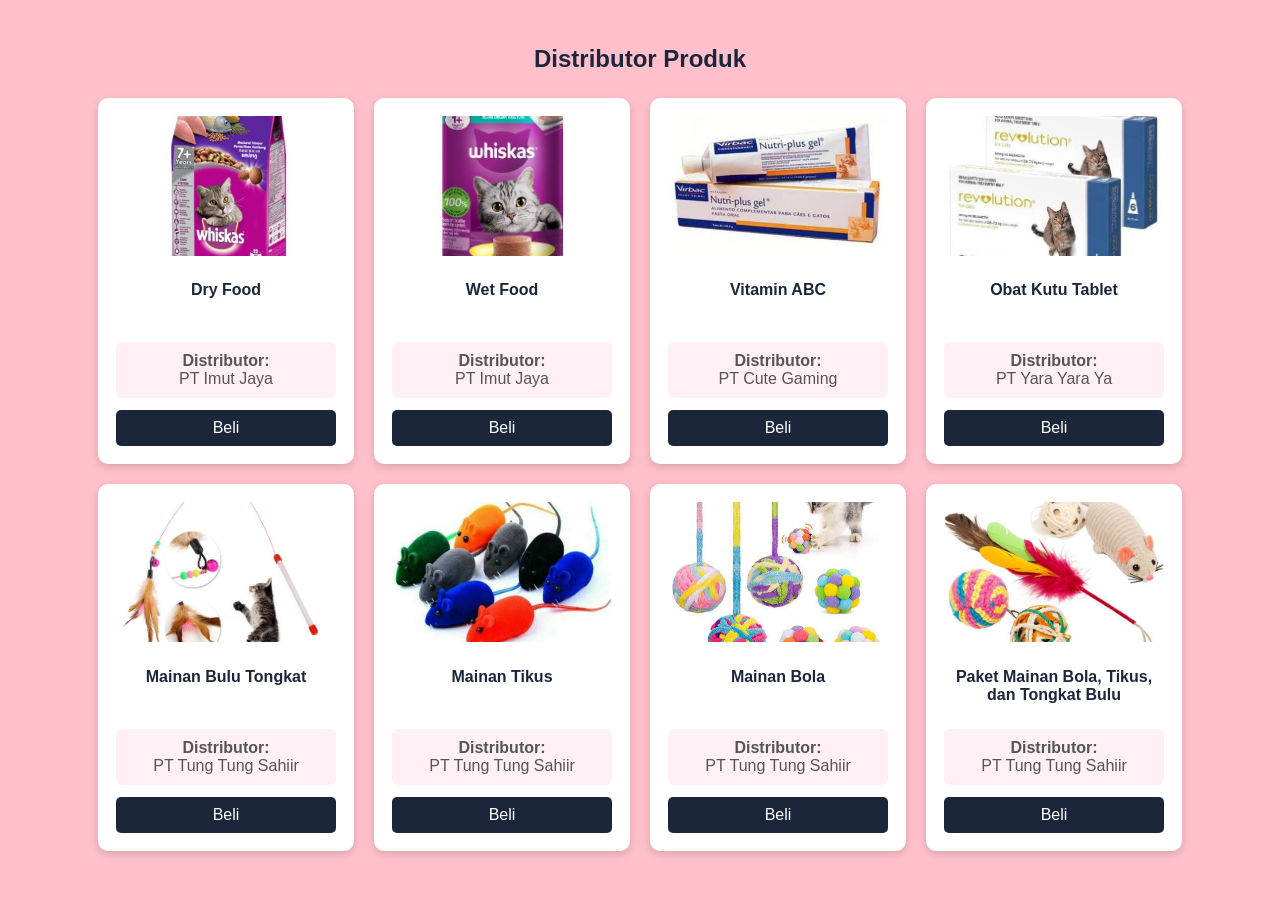
<file: distributor.html>
<!DOCTYPE html>
<html lang="id">
<head>
    <meta charset="UTF-8">
    <meta name="viewport" content="width=device-width, initial-scale=1.0">
    <title>Distributor Produk</title>
    <style>
        body {
            font-family: Arial, sans-serif;
            background-color: pink;
            margin: 0;
            padding: 25px;
        }

        h2 {
            text-align: center;
            color: #1B263B;
            margin-bottom: 25px;
        }

        .container {
            display: flex;
            gap: 20px;
            flex-wrap: wrap;
            justify-content: center;
        }

        .card {
            background: white;
            border-radius: 10px;
            padding: 18px;
            width: 220px;
            text-align: center;
            box-shadow: 0 3px 8px rgba(0,0,0,0.15);
        }

        .card img {
            width: 100%;
            height: 140px;
            object-fit: cover;
            border-radius: 7px;
        }

        .card h4 {
            color: #1B263B;
            min-height: 40px;
        }

        .harga {
            color: #e91e63;
            font-weight: bold;
            margin: 8px 0;
        }

        .distributor {
            background: #fff0f5;
            padding: 10px;
            border-radius: 6px;
            margin: 12px 0;
            color: #555;
        }

        .btn {
            display: block;
            background-color: #1B263B;
            color: white;
            text-decoration: none;
            padding: 9px 12px;
            border-radius: 5px;
            margin-top: 10px;
        }

        .btn:hover {
            background-color: #334e68;
        }
    </style>
</head>
<body>

    <h2>Distributor Produk</h2>

    <div class="container">

        <div class="card">
            <img src="images.jpg" alt="Dry Food">
            <h4>Dry Food</h4>
            <div class="distributor">
                <strong>Distributor:</strong><br>
               PT Imut Jaya
            </div>
            <a class="btn" href="#">Beli</a>
        </div>

        <div class="card">
            <img src="basah.jpg" alt="Wet Food">
            <h4>Wet Food</h4>
            <div class="distributor">
                <strong>Distributor:</strong><br>
                PT Imut Jaya
            </div>
            <a class="btn" href="#">Beli</a>
        </div>

        <div class="card">
            <img src="vit.jpg" alt="Vitamin ABC">
            <h4>Vitamin ABC</h4>
            <div class="distributor">
                <strong>Distributor:</strong><br>
                PT Cute Gaming
            </div>
            <a class="btn" href="#">Beli</a>
        </div>

        <div class="card">
            <img src="obatkutu.jpg" alt="Obat Kutu Tablet">
            <h4>Obat Kutu Tablet</h4>
            <div class="distributor">
                <strong>Distributor:</strong><br>
                PT Yara Yara Ya
            </div>
            <a class="btn" href="#">Beli</a>
        </div>

        <div class="card">
            <img src="bulutongkat.jpg" alt="Mainan Bulu Tongkat">
            <h4>Mainan Bulu Tongkat</h4>
            <div class="distributor">
                <strong>Distributor:</strong><br>
                PT Tung Tung Sahiir
            </div>
            <a class="btn" href="#">Beli</a>
        </div>

        <div class="card">
            <img src="mouse.jpg" alt="Mainan Tikus">
            <h4>Mainan Tikus</h4>
            <div class="distributor">
                <strong>Distributor:</strong><br>
                PT Tung Tung Sahiir
            </div>
            <a class="btn" href="#">Beli</a>
        </div>

        <div class="card">
            <img src="bola.jpg" alt="Mainan Bola">
            <h4>Mainan Bola</h4>
            <div class="distributor">
                <strong>Distributor:</strong><br>
                PT Tung Tung Sahiir
            </div>
            <a class="btn" href="#">Beli</a>
        </div>

        <div class="card">
            <img src="paket.jpg" alt="Paket Mainan">
            <h4>Paket Mainan Bola, Tikus, dan Tongkat Bulu</h4>
            <div class="distributor">
                <strong>Distributor:</strong><br>
                 PT Tung Tung Sahiir
            </div>
            <a class="btn" href="#">Beli</a>
        </div>

    </div>

</body>
</html>
</file>
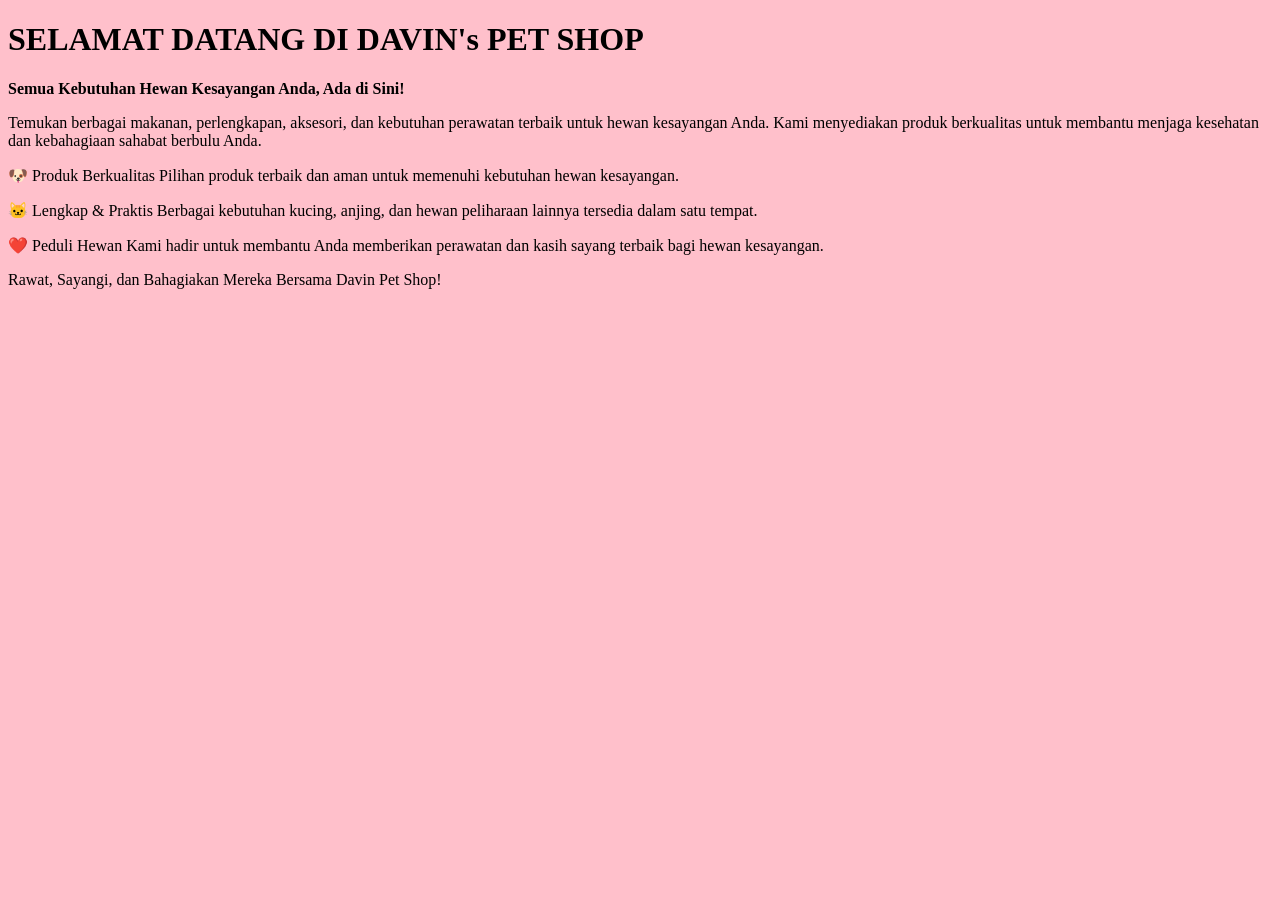
<file: home.html>
<!DOCTYPE html>
<html>
  <head>
       <title>Home</title>
  </head>
  <body bgcolor="Pink">
<h1><strong>SELAMAT DATANG DI DAVIN's PET SHOP</strong></h1>
<p><strong>Semua Kebutuhan Hewan Kesayangan Anda, Ada di Sini!</strong></p>

<p>Temukan berbagai makanan, perlengkapan, aksesori, dan kebutuhan perawatan terbaik untuk hewan kesayangan Anda. Kami menyediakan produk berkualitas untuk membantu menjaga kesehatan dan kebahagiaan sahabat berbulu Anda.</p>

<p>🐶 Produk Berkualitas
Pilihan produk terbaik dan aman untuk memenuhi kebutuhan hewan kesayangan.</p>

<p>🐱 Lengkap & Praktis
Berbagai kebutuhan kucing, anjing, dan hewan peliharaan lainnya tersedia dalam satu tempat.</p>

<p>❤️ Peduli Hewan
Kami hadir untuk membantu Anda memberikan perawatan dan kasih sayang terbaik bagi hewan kesayangan.</p>

<p>Rawat, Sayangi, dan Bahagiakan Mereka Bersama Davin Pet Shop! </p>
</body>
</html>
</file>
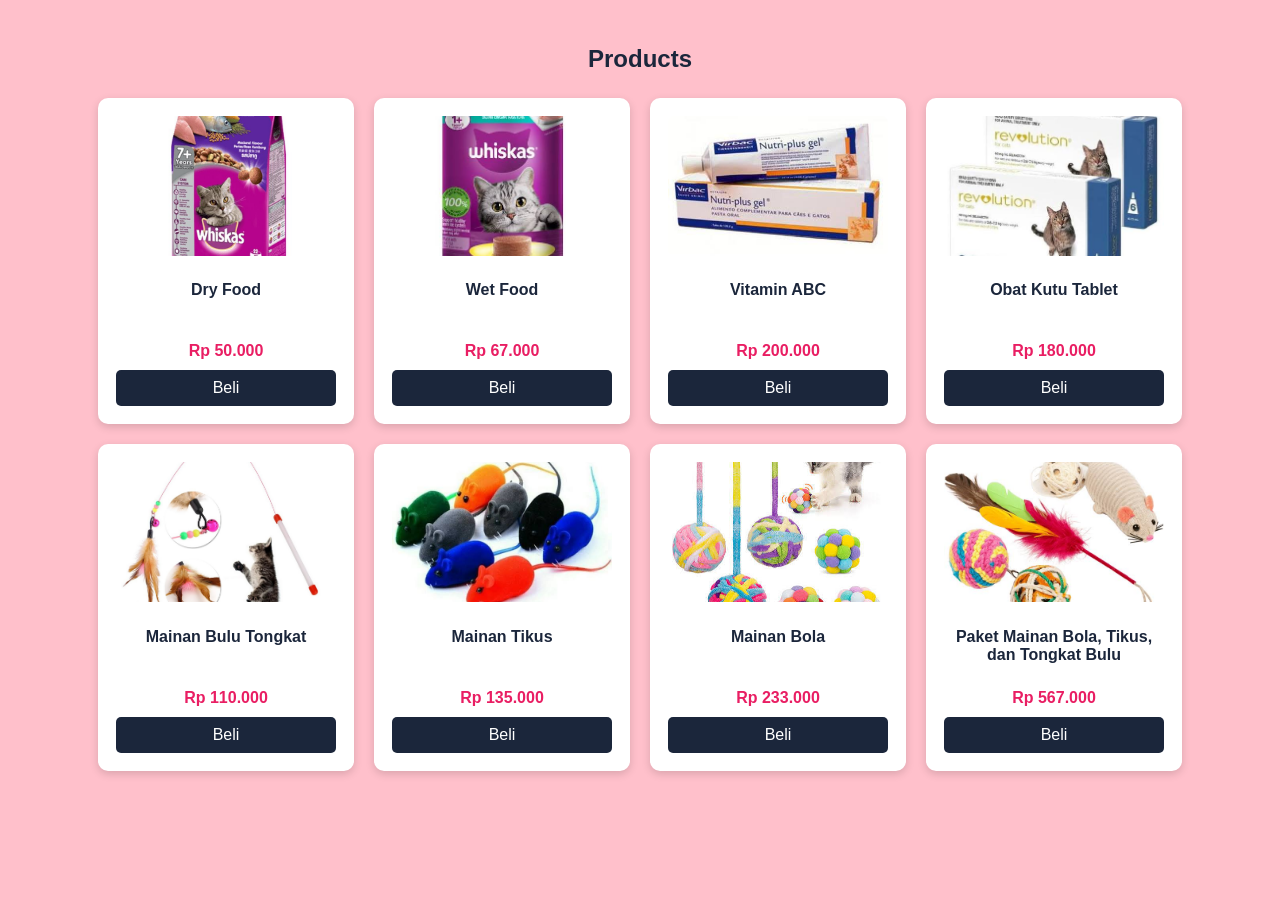
<file: product.html>
<!DOCTYPE html>
<html lang="id">
<head>
    <meta charset="UTF-8">
    <meta name="viewport" content="width=device-width, initial-scale=1.0">
    <title>Distributor Produk</title>
    <style>
        body {
            font-family: Arial, sans-serif;
            background-color: pink;
            margin: 0;
            padding: 25px;
        }

        h2 {
            text-align: center;
            color: #1B263B;
            margin-bottom: 25px;
        }

        .container {
            display: flex;
            gap: 20px;
            flex-wrap: wrap;
            justify-content: center;
        }

        .card {
            background: white;
            border-radius: 10px;
            padding: 18px;
            width: 220px;
            text-align: center;
            box-shadow: 0 3px 8px rgba(0,0,0,0.15);
        }

        .card img {
            width: 100%;
            height: 140px;
            object-fit: cover;
            border-radius: 7px;
        }

        .card h4 {
            color: #1B263B;
            min-height: 40px;
        }

        .harga {
            color: #e91e63;
            font-weight: bold;
            margin: 8px 0;
        }

        .distributor {
            background: #fff0f5;
            padding: 10px;
            border-radius: 6px;
            margin: 12px 0;
            color: #555;
        }

        .btn {
            display: block;
            background-color: #1B263B;
            color: white;
            text-decoration: none;
            padding: 9px 12px;
            border-radius: 5px;
            margin-top: 10px;
        }

        .btn:hover {
            background-color: #334e68;
        }
    </style>
</head>
<body>

    <h2>Products</h2>

    <div class="container">

        <div class="card">
            <img src="images.jpg" alt="Dry Food">
            <h4>Dry Food</h4>
            <p class="harga">Rp 50.000</p>
            <a class="btn" href="#">Beli</a>
        </div>

        <div class="card">
            <img src="basah.jpg" alt="Wet Food">
            <h4>Wet Food</h4>
            <p class="harga">Rp 67.000</p>
            <a class="btn" href="#">Beli</a>
        </div>

        <div class="card">
            <img src="vit.jpg" alt="Vitamin ABC">
            <h4>Vitamin ABC</h4>
            <p class="harga">Rp 200.000</p>
            <a class="btn" href="#">Beli</a>
        </div>

        <div class="card">
            <img src="obatkutu.jpg" alt="Obat Kutu Tablet">
            <h4>Obat Kutu Tablet</h4>
            <p class="harga">Rp 180.000</p>
            <a class="btn" href="#">Beli</a>
        </div>

        <div class="card">
            <img src="bulutongkat.jpg" alt="Mainan Bulu Tongkat">
            <h4>Mainan Bulu Tongkat</h4>
            <p class="harga">Rp 110.000</p>
            <a class="btn" href="#">Beli</a>
        </div>

        <div class="card">
            <img src="mouse.jpg" alt="Mainan Tikus">
            <h4>Mainan Tikus</h4>
            <p class="harga">Rp 135.000</p>
            <a class="btn" href="#">Beli</a>
        </div>

        <div class="card">
            <img src="bola.jpg" alt="Mainan Bola">
            <h4>Mainan Bola</h4>
            <p class="harga">Rp 233.000</p>
            <a class="btn" href="#">Beli</a>
        </div>

        <div class="card">
            <img src="paket.jpg" alt="Paket Mainan">
            <h4>Paket Mainan Bola, Tikus, dan Tongkat Bulu</h4>
            <p class="harga">Rp 567.000</p>
            <a class="btn" href="#">Beli</a>
        </div>

    </div>

</body>
</html>
</file>
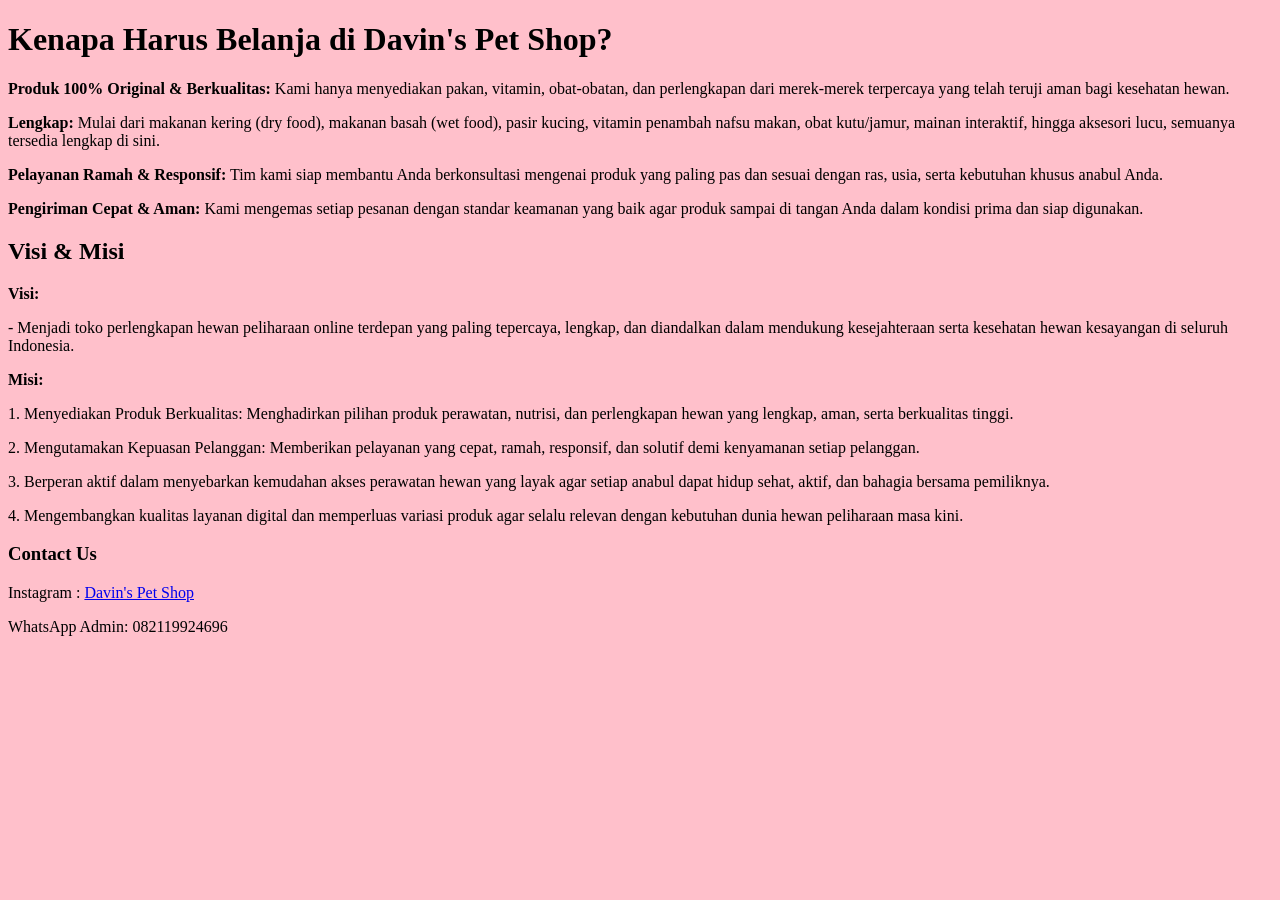
<file: profil.html>
<!DOCTYPE html>
<html>
  <head>
       <title>Home</title>
  </head>
  <body bgcolor="Pink">
<h1>Kenapa Harus Belanja di Davin's Pet Shop?</h1>
                          <p><strong> Produk 100% Original & Berkualitas:</strong> Kami hanya menyediakan pakan, vitamin, obat-obatan, dan perlengkapan dari merek-merek terpercaya yang telah teruji aman bagi kesehatan hewan.</p>
                          <p><strong>Lengkap:</strong> Mulai dari makanan kering (dry food), makanan basah (wet food), pasir kucing, vitamin penambah nafsu makan, obat kutu/jamur, mainan interaktif, hingga aksesori lucu, semuanya tersedia lengkap di sini.</p>
                          <p><strong>Pelayanan Ramah & Responsif:</strong> Tim kami siap membantu Anda berkonsultasi mengenai produk yang paling pas dan sesuai dengan ras, usia, serta kebutuhan khusus anabul Anda.</p>
                          <p><strong>Pengiriman Cepat & Aman:</strong> Kami mengemas setiap pesanan dengan standar keamanan yang baik agar produk sampai di tangan Anda dalam kondisi prima dan siap digunakan.</p>         
<h2> Visi & Misi </h2>
<p><strong>Visi:</strong></p> 
<p>- Menjadi toko perlengkapan hewan peliharaan online terdepan yang paling tepercaya, lengkap, dan diandalkan dalam mendukung kesejahteraan serta kesehatan hewan kesayangan di seluruh Indonesia.</p>

<p><strong>Misi:</strong></p>
<p>1. Menyediakan Produk Berkualitas: Menghadirkan pilihan produk perawatan, nutrisi, dan perlengkapan hewan yang lengkap, aman, serta berkualitas tinggi.</p>
<p>2. Mengutamakan Kepuasan Pelanggan: Memberikan pelayanan yang cepat, ramah, responsif, dan solutif demi kenyamanan setiap pelanggan.</p>
<p>3. Berperan aktif dalam menyebarkan kemudahan akses perawatan hewan yang layak agar setiap anabul dapat hidup sehat, aktif, dan bahagia bersama pemiliknya.</p>  
<p>4. Mengembangkan kualitas layanan digital dan memperluas variasi produk agar selalu relevan dengan kebutuhan dunia hewan peliharaan masa kini.</p>

<h3> Contact Us </h3>
<p>Instagram : <a href="https://www.instagram.com/davinakbarr_" target="_blank">Davin's Pet Shop</a></p>

<p>WhatsApp Admin: 082119924696</p>
</body>                
</html>
</file>
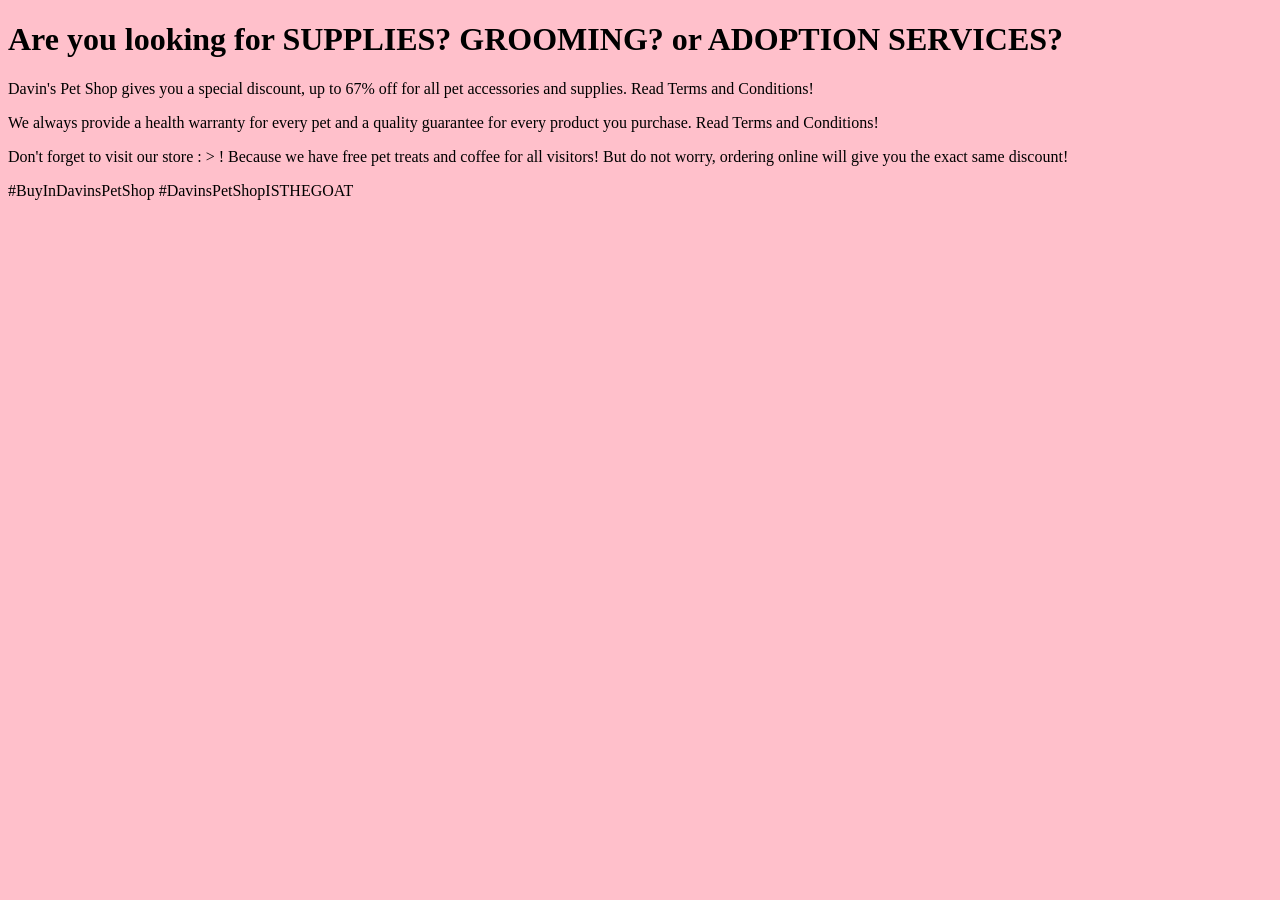
<file: service.html>
<!DOCTYPE html>
<html>
  <head>
       <title>Home</title>
  </head>
  <body bgcolor="Pink">
<h1>Are you looking for SUPPLIES? GROOMING? or ADOPTION SERVICES?</h1>

<p>Davin's Pet Shop gives you a special discount, up to 67% off for all pet accessories and supplies. Read Terms and Conditions! </p>

<p>We always provide a health warranty for every pet and a quality guarantee for every product you purchase. Read Terms and Conditions!</p>

<p>Don't forget to visit our store : > ! Because we have free pet treats and coffee for all visitors! But do not worry, ordering online will give you the exact same discount!</p>

<p>#BuyInDavinsPetShop #DavinsPetShopISTHEGOAT</p>

</body>
</html>
</file>
